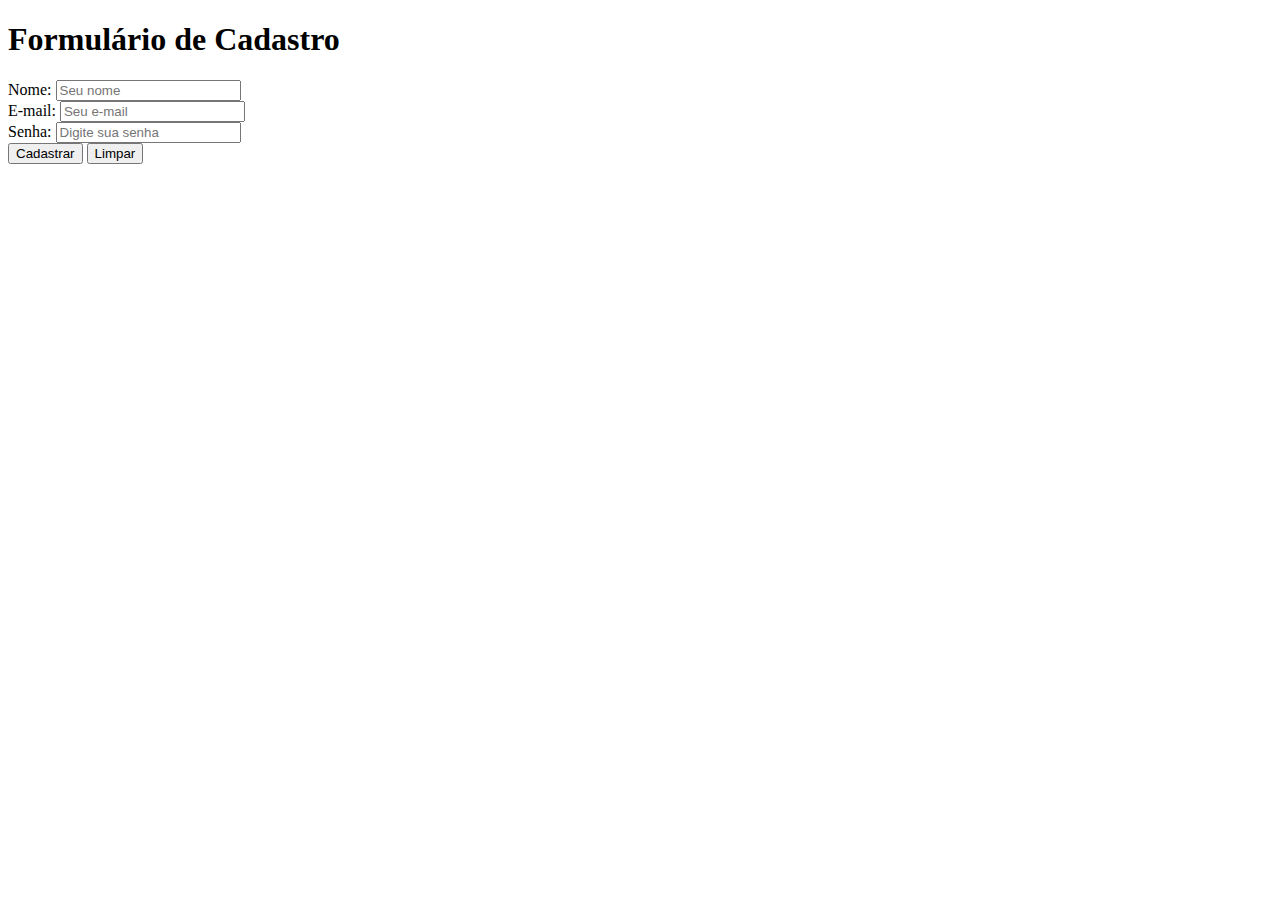
<file: index.html>
<!DOCTYPE html>
<html lang="pt-br">
<head>
    <meta charset="UTF-8">
    <meta http-equiv="X-UA-Compatible" content="IE=edge">
    <meta name="viewport" content="width=device-width, initial-scale=1.0">
    <title>Formulário de Cadastro</title>
</head>
<body>
    <h1><b>Formulário de Cadastro</b></h1>
    <form>
        <div>
            <label for="nome">Nome:</label> 
            <input type="text" id="nome" placeholder="Seu nome" /><br />
        </div>
        <div>
            <label for="email">E-mail:</label>
            <input type="email" id="email" placeholder="Seu e-mail" name="usuario_email" /><br />
        </div>
        <div>
            <label for="password">Senha:</label>
            <input type="password" id="password" placeholder="Digite sua senha"/>
        </div>
        <div>
            <button type="submit">
                Cadastrar
            </button>
            <button type="reset">
                Limpar
            </button>
        </div>
    </form>
</body>
</html>
</file>
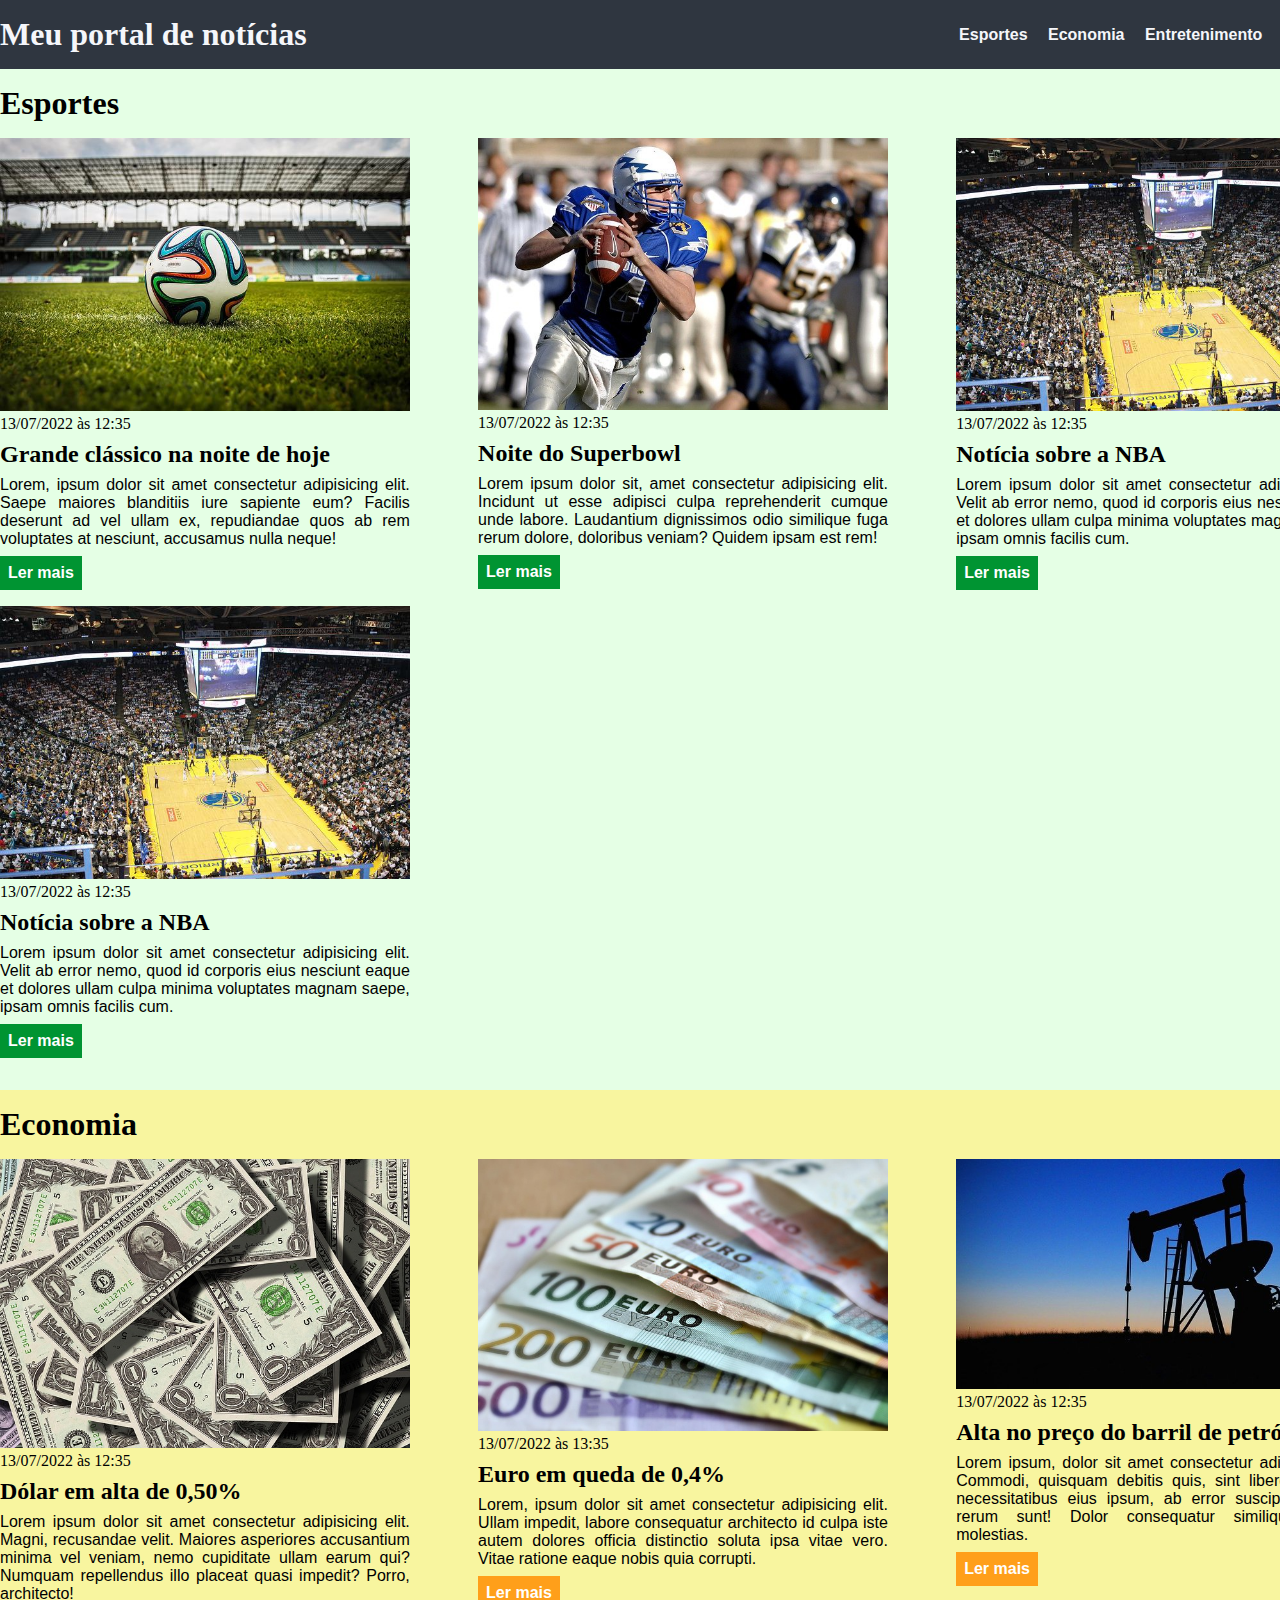
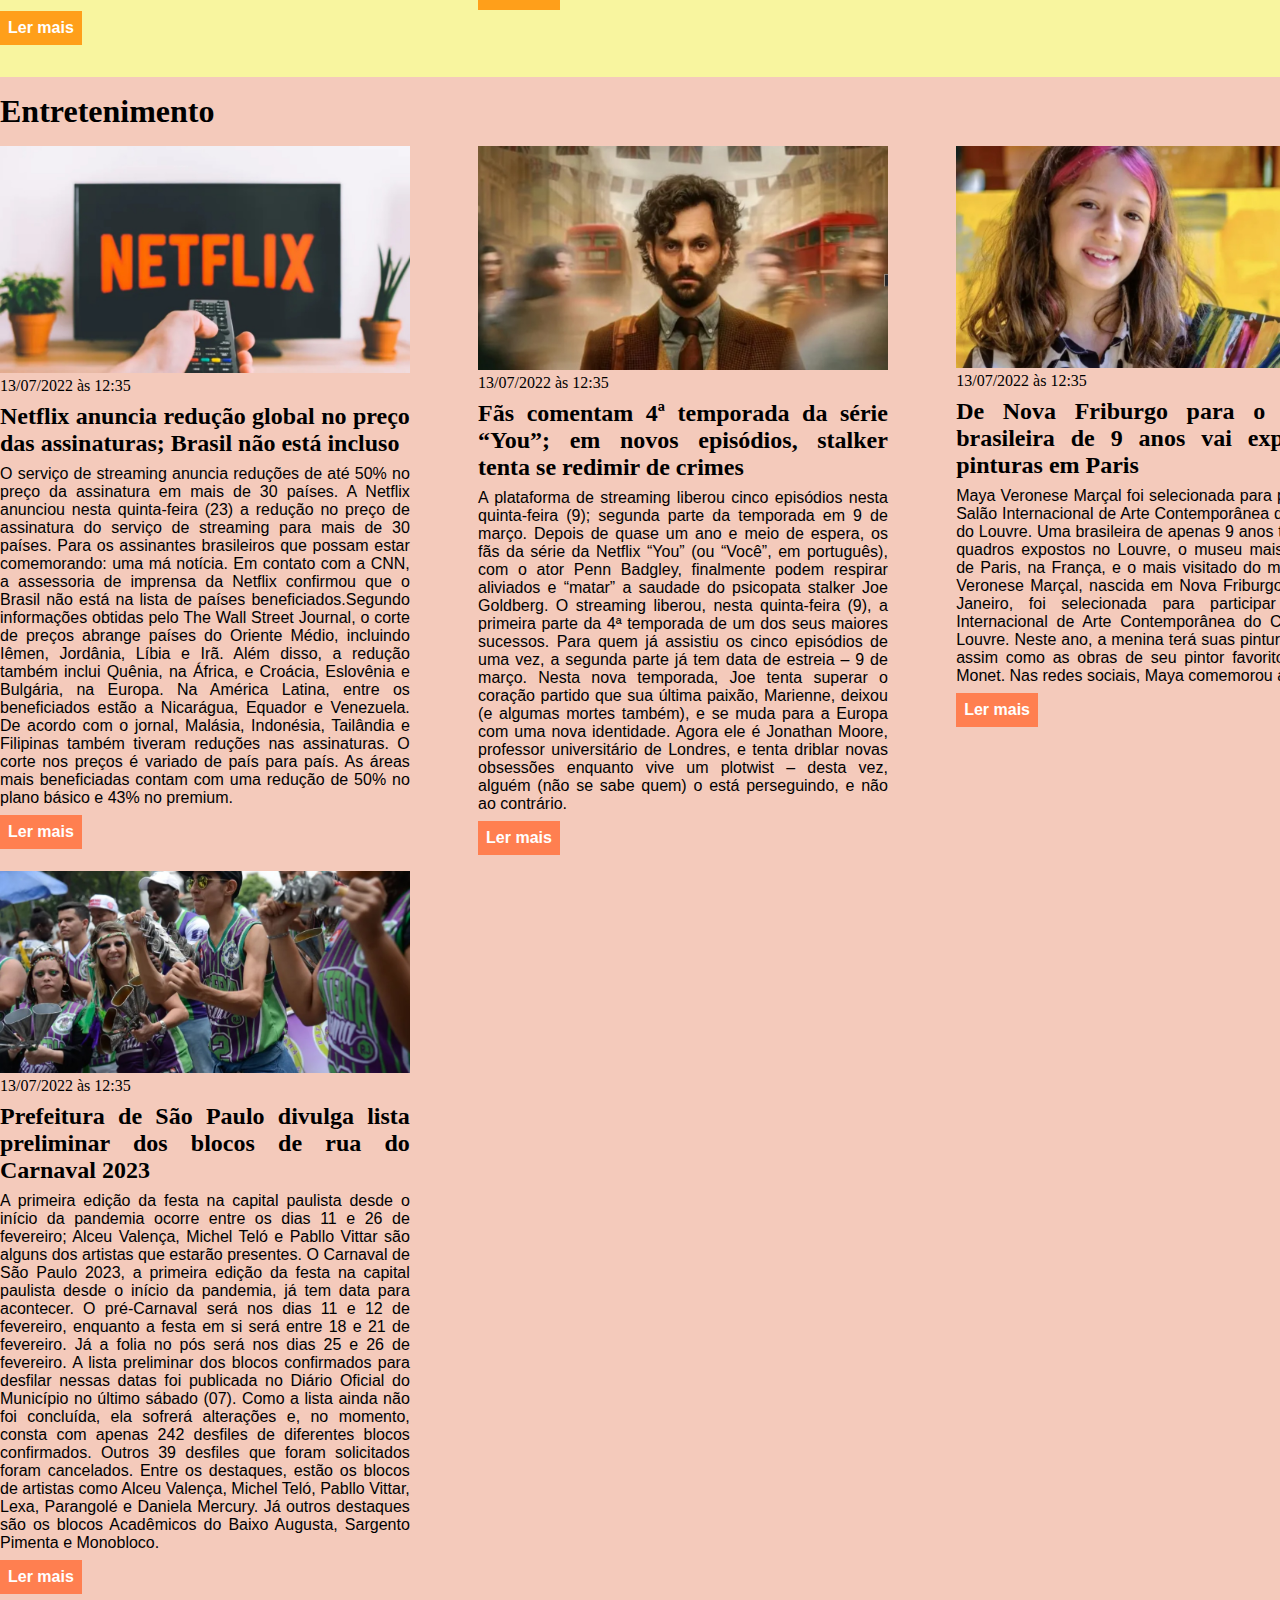
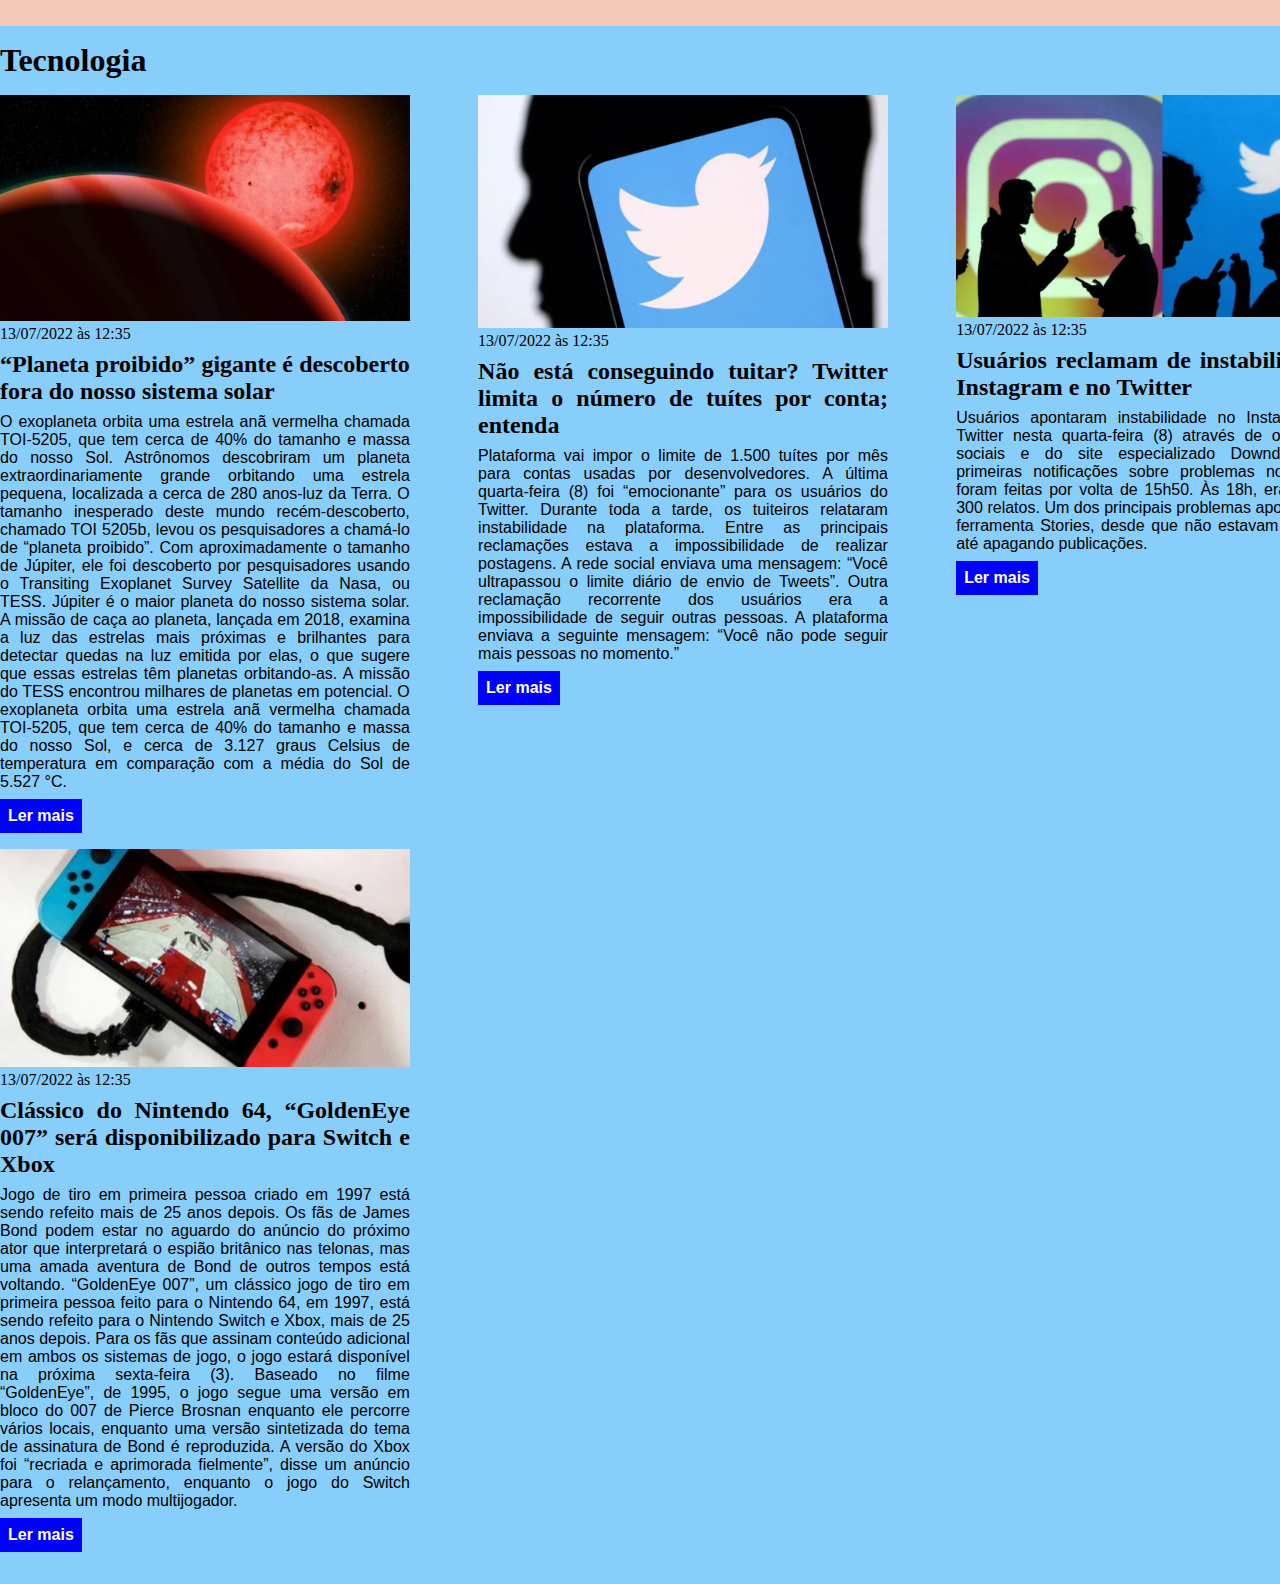
<file: exercicio_css/index.html>
<!DOCTYPE html>
<html lang="pt-br">
<head>
    <meta charset="UTF-8">
    <meta http-equiv="X-UA-Compatible" content="IE=edge">
    <meta name="viewport" content="width=device-width, initial-scale=1.0">
    <title>Portal de notícias</title>
    <link rel="stylesheet" href="./main.css" />
</head>
<body>
    <header>
        <div class="container">
            <h1>Meu portal de notícias</h1>
            <nav>
                <ul>
                    <li>
                        <a href="#sports" title="Ir para a seção de esportes">Esportes</a>
                    <li>
                        <a href="#economy" title="Ir para a aseção de notícias">Economia</a>
                    </li>
                    <li>
                        <a href="#Entretenimento" title="Ir para a seção de Entetenimento">Entretenimento</a>
                    </li>
                    <li>
                        <a href="#Tecnologia" title="Ir para a seção de Tecnologia">Tecnologia</a>
                    </li>
                </ul>
            </nav>
        </div>
    </header>
    <section id="sports">
        <div class="container">
            <h2>Esportes</h2>
            <div class="articles">
                <article>
                    <img src="./imagens/futebol.jpg" alt="Bola de futebol no gramado" />
                    <header>
                        <time class="creation-date">13/07/2022 às 12:35</time>
                    </header>
                    <h3>Grande clássico na noite de hoje</h3>
                    <p>
                        Lorem, ipsum dolor sit amet consectetur adipisicing elit. Saepe maiores blanditiis iure sapiente eum? Facilis deserunt ad vel ullam ex, repudiandae quos ab rem voluptates at nesciunt, accusamus nulla neque!
                    </p>
                    <a href="#" title="Leia a notícia completa">Ler mais</a>
                </article>
                <article>
                    <img src="./imagens/futebol-americano.jpg" alt="Jogador de futebol americano corredno com a bola na mão" />
                <header>
                    <time>13/07/2022 às 12:35</time>
                </header>
                <h3>Noite do Superbowl</h3>
                <p>
                    Lorem ipsum dolor sit, amet consectetur adipisicing elit. Incidunt ut esse adipisci culpa reprehenderit cumque unde labore. Laudantium dignissimos odio similique fuga rerum dolore, doloribus veniam? Quidem ipsam est rem!
                </p>
                    <a href="#" title="Leia a notícia completa">Ler mais</a>   
                </article>
                <article>
                    <img src="./imagens/basquete.jpg" title="Vista érea de uma quadra de basquete" />
                    <header>
                        <time>13/07/2022 às 12:35</time>
                    </header>
                    <h3>Notícia sobre a NBA</h3>
                    <p>
                        Lorem ipsum dolor sit amet consectetur adipisicing elit. Velit ab error nemo, quod id corporis eius nesciunt eaque et dolores ullam culpa minima voluptates magnam saepe, ipsam omnis facilis cum.
                    </p>
                    <a href="Leia a notícia completa">Ler mais</a>
                </article>
                <article>
                    <img src="./imagens/basquete.jpg" title="Vista érea de uma quadra de basquete" />
                    <header>
                        <time>13/07/2022 às 12:35</time>
                    </header>
                    <h3>Notícia sobre a NBA</h3>
                    <p>
                        Lorem ipsum dolor sit amet consectetur adipisicing elit. Velit ab error nemo, quod id corporis eius nesciunt eaque et dolores ullam culpa minima voluptates magnam saepe, ipsam omnis facilis cum.
                    </p>
                    <a href="Leia a notícia completa">Ler mais</a>
                </article>
            </div>
        </div>
    </section>
    <section id="economy">
        <div class="container">
            <h2>Economia</h2>
            <div class="articles">
                <article>
                    <img src="./imagens/dolares.jpg" alt="Muitos dólares" />
                    <header>
                        <time>13/07/2022 às 12:35</time>
                    </header>
                    <h3>Dólar em alta de 0,50%</h3>
                    <p>
                        Lorem ipsum dolor sit amet consectetur adipisicing elit. Magni, recusandae velit. Maiores asperiores accusantium minima vel veniam, nemo cupiditate ullam earum qui? Numquam repellendus illo placeat quasi impedit? Porro, architecto!
                    </p>
                    <a href="#" title="Leia a notícia completa">Ler mais</a>
                </article>
                <article>
                    <img src="./imagens/euro.jpg" alt="Várias notas de euro" />
                    <header>
                        <time>13/07/2022 às 13:35</time>
                    </header>
                        <h3>Euro em queda de 0,4%</h3>
                        <p>
                            Lorem, ipsum dolor sit amet consectetur adipisicing elit. Ullam impedit, labore consequatur architecto id culpa iste autem dolores officia distinctio soluta ipsa vitae vero. Vitae ratione eaque nobis quia corrupti.
                        </p>
                    <a href="#" title="Leia a notpicia completa">Ler mais</a>
                </article>
                <article>
                    <img src="./imagens/petroleo.jpg" alt="Extração de petróleo" />
                    <header>
                        <time>13/07/2022 às 12:35</time>
                    </header>
                    <h3>Alta no preço do barril de petróleo</h3>
                    <p>
                        Lorem ipsum, dolor sit amet consectetur adipisicing elit. Commodi, quisquam debitis quis, sint libero dicta eos necessitatibus eius ipsum, ab error suscipit molestias rerum sunt! Dolor consequatur similique veniam molestias.
                    </p>
                    <a href="#" title="Leia a notícia completa">Ler mais</a>
                </article>
            </div>
        </div>
    </section>
    <section id="Entretenimento">
        <div class="container">
            <h2>Entretenimento</h2>
            <div class="articles">
                <article>
                    <img src="./imagens/netflix.jpg" alt="Pessoa com controle na mão ligando a tv com netflix" />
                    <header>
                        <time>13/07/2022 às 12:35</time>
                    </header>
                    <h3>Netflix anuncia redução global no preço das assinaturas; Brasil não está incluso</h3>
                    <p>
                        O serviço de streaming anuncia reduções de até 50% no preço da assinatura em mais de 30 países. A Netflix anunciou nesta quinta-feira (23) a redução no preço de assinatura do serviço de streaming para mais de 30 países.

                        Para os assinantes brasileiros que possam estar comemorando: uma má notícia. Em contato com a CNN, a assessoria de imprensa da Netflix confirmou que o Brasil não está na lista de países beneficiados.Segundo informações obtidas pelo The Wall Street Journal, o corte de preços abrange países do Oriente Médio, incluindo Iêmen, Jordânia, Líbia e Irã. Além disso, a redução também inclui Quênia, na África, e Croácia, Eslovênia e Bulgária, na Europa.

                        Na América Latina, entre os beneficiados estão a Nicarágua, Equador e Venezuela. De acordo com o jornal, Malásia, Indonésia, Tailândia e Filipinas também tiveram reduções nas assinaturas.
                        
                        O corte nos preços é variado de país para país. As áreas mais beneficiadas contam com uma redução de 50% no plano básico e 43% no premium.
                    </p>
                    <a href="#" title="Leia a notícia completa">Ler mais</a>
                </article>

                <article>
                    <img src="./imagens/you.jpg" alt="Foto do personagem principal da série YOU" />
                    <header>
                        <time>13/07/2022 às 12:35</time>
                    </header>
                    <h3>Fãs comentam 4ª temporada da série “You”; em novos episódios, stalker tenta se redimir de crimes</h3>
                    <p>
                        A plataforma de streaming liberou cinco episódios nesta quinta-feira (9); segunda parte da temporada em 9 de março. Depois de quase um ano e meio de espera, os fãs da série da Netflix “You” (ou “Você”, em português), com o ator Penn Badgley, finalmente podem respirar aliviados e “matar” a saudade do psicopata stalker Joe Goldberg.

                        O streaming liberou, nesta quinta-feira (9), a primeira parte da 4ª temporada de um dos seus maiores sucessos. Para quem já assistiu os cinco episódios de uma vez, a segunda parte já tem data de estreia – 9 de março.
                        
                        Nesta nova temporada, Joe tenta superar o coração partido que sua última paixão, Marienne, deixou (e algumas mortes também), e se muda para a Europa com uma nova identidade.
                        
                        Agora ele é Jonathan Moore, professor universitário de Londres, e tenta driblar novas obsessões enquanto vive um plotwist – desta vez, alguém (não se sabe quem) o está perseguindo, e não ao contrário.
                    </p>
                    <a href="#" title="Leia a notícia completa">Ler mais</a>
                </article>

                <article>
                    <img src="./imagens/menina.jpg" alt="Menina brasileira de 9 anos" />
                    <header>
                        <time>13/07/2022 às 12:35</time>
                    </header>
                    <h3>De Nova Friburgo para o Louvre: brasileira de 9 anos vai expor suas pinturas em Paris</h3>
                    <p>
                        Maya Veronese Marçal foi selecionada para participar do Salão Internacional de Arte Contemporânea do Carrousel do Louvre. Uma brasileira de apenas 9 anos terá os seus quadros expostos no Louvre, o museu mais importante de Paris, na França, e o mais visitado do mundo.

                        Maya Veronese Marçal, nascida em Nova Friburgo, no Rio de Janeiro, foi selecionada para participar do Salão Internacional de Arte Contemporânea do Carrousel do Louvre. Neste ano, a menina terá suas pinturas expostas assim como as obras de seu pintor favorito: o francês Monet.
                        
                        Nas redes sociais, Maya comemorou a conquista.
                    </p>
                    <a href="#" title="Leia a notícia completa">Ler mais</a>
                </article>

                <article>
                    <img src="./imagens/carnaval.jpg" alt="Pessoas pulando carnaval" />
                    <header>
                        <time>13/07/2022 às 12:35</time>
                    </header>
                    <h3>Prefeitura de São Paulo divulga lista preliminar dos blocos de rua do Carnaval 2023</h3>
                    <p>
                        A primeira edição da festa na capital paulista desde o início da pandemia ocorre entre os dias 11 e 26 de fevereiro; Alceu Valença, Michel Teló e Pabllo Vittar são alguns dos artistas que estarão presentes. O Carnaval de São Paulo 2023, a primeira edição da festa na capital paulista desde o início da pandemia, já tem data para acontecer. O pré-Carnaval será nos dias 11 e 12 de fevereiro, enquanto a festa em si será entre 18 e 21 de fevereiro. Já a folia no pós será nos dias 25 e 26 de fevereiro.

                        A lista preliminar dos blocos confirmados para desfilar nessas datas foi publicada no Diário Oficial do Município no último sábado (07). Como a lista ainda não foi concluída, ela sofrerá alterações e, no momento, consta com apenas 242 desfiles de diferentes blocos confirmados. Outros 39 desfiles que foram solicitados foram cancelados.
                        
                        Entre os destaques, estão os blocos de artistas como Alceu Valença, Michel Teló, Pabllo Vittar, Lexa, Parangolé e Daniela Mercury. Já outros destaques são os blocos Acadêmicos do Baixo Augusta, Sargento Pimenta e Monobloco.
                    </p>
                    <a href="#" title="Leia a notícia completa">Ler mais</a>
                </article>
            </div>
        </div>
    </section>
    <section id="Tecnologia">
        <div class="container">
            <h2>Tecnologia</h2>
            <div class="articles">
                <article>
                    <img src="./imagens/planeta.jpg" alt="Planeta vermelho" />
                    <header>
                        <time>13/07/2022 às 12:35</time>
                    </header>
                    <h3>“Planeta proibido” gigante é descoberto fora do nosso sistema solar</h3>
                    <p>
                        O exoplaneta orbita uma estrela anã vermelha chamada TOI-5205, que tem cerca de 40% do tamanho e massa do nosso Sol. Astrônomos descobriram um planeta extraordinariamente grande orbitando uma estrela pequena, localizada a cerca de 280 anos-luz da Terra.

                        O tamanho inesperado deste mundo recém-descoberto, chamado TOI 5205b, levou os pesquisadores a chamá-lo de “planeta proibido”.
                        
                        Com aproximadamente o tamanho de Júpiter, ele foi descoberto por pesquisadores usando o Transiting Exoplanet Survey Satellite da Nasa, ou TESS. Júpiter é o maior planeta do nosso sistema solar.
                        
                        A missão de caça ao planeta, lançada em 2018, examina a luz das estrelas mais próximas e brilhantes para detectar quedas na luz emitida por elas, o que sugere que essas estrelas têm planetas orbitando-as. A missão do TESS encontrou milhares de planetas em potencial.
                        
                        O exoplaneta orbita uma estrela anã vermelha chamada TOI-5205, que tem cerca de 40% do tamanho e massa do nosso Sol, e cerca de 3.127 graus Celsius de temperatura em comparação com a média do Sol de 5.527 °C.
                    </p>
                    <a href="#" title="Leia a notícia completa">Ler mais</a>
                </article>

                <article>
                    <img src="./imagens/twitter.jpg" alt="Foto do celular mostrando Twitter" />
                    <header>
                        <time>13/07/2022 às 12:35</time>
                    </header>
                    <h3>Não está conseguindo tuitar? Twitter limita o número de tuítes por conta; entenda</h3>
                    <p>
                        Plataforma vai impor o limite de 1.500 tuítes por mês para contas usadas por desenvolvedores. A última quarta-feira (8) foi “emocionante” para os usuários do Twitter. Durante toda a tarde, os tuiteiros relataram instabilidade na plataforma.

                        Entre as principais reclamações estava a impossibilidade de realizar postagens. A rede social enviava uma mensagem: “Você ultrapassou o limite diário de envio de Tweets”.
                        
                        Outra reclamação recorrente dos usuários era a impossibilidade de seguir outras pessoas. A plataforma enviava a seguinte mensagem: “Você não pode seguir mais pessoas no momento.”
                    </p>
                    <a href="#" title="Leia a notícia completa">Ler mais</a>
                </article>

                <article>
                    <img src="./imagens/redes.jpg" alt="Logo instagram e Twitter" />
                    <header>
                        <time>13/07/2022 às 12:35</time>
                    </header>
                    <h3>Usuários reclamam de instabilidade no Instagram e no Twitter</h3>
                    <p>
                        Usuários apontaram instabilidade no Instagram e no Twitter nesta quarta-feira (8) através de outras redes sociais e do site especializado Downdetector.

                        As primeiras notificações sobre problemas no Instagram foram feitas por volta de 15h50. Às 18h, eram mais de 300 relatos.

                        Um dos principais problemas apontados é da ferramenta Stories, desde que não estavam carregando até apagando publicações.
                    </p>
                    <a href="#" title="Leia a notícia completa">Ler mais</a>
                </article>

                <article>
                    <img src="./imagens/nintendo.jpg" alt="Foto de um nintendo" />
                    <header>
                        <time>13/07/2022 às 12:35</time>
                    </header>
                    <h3>Clássico do Nintendo 64, “GoldenEye 007” será disponibilizado para Switch e Xbox</h3>
                    <p>
                        Jogo de tiro em primeira pessoa criado em 1997 está sendo refeito mais de 25 anos depois. Os fãs de James Bond podem estar no aguardo do anúncio do próximo ator que interpretará o espião britânico nas telonas, mas uma amada aventura de Bond de outros tempos está voltando.

                        “GoldenEye 007”, um clássico jogo de tiro em primeira pessoa feito para o Nintendo 64, em 1997, está sendo refeito para o Nintendo Switch e Xbox, mais de 25 anos depois. Para os fãs que assinam conteúdo adicional em ambos os sistemas de jogo, o jogo estará disponível na próxima sexta-feira (3).
                        
                        Baseado no filme “GoldenEye”, de 1995, o jogo segue uma versão em bloco do 007 de Pierce Brosnan enquanto ele percorre vários locais, enquanto uma versão sintetizada do tema de assinatura de Bond é reproduzida. A versão do Xbox foi “recriada e aprimorada fielmente”, disse um anúncio para o relançamento, enquanto o jogo do Switch apresenta um modo multijogador.
                    </p>
                    <a href="#" title="Leia a notícia completa">Ler mais</a>
                </article>

</body>
</html>
</file>
<file: exercicio_css/main.css>
/*Para fazer a tag chamar o arquivo CSS, usa a tag "link": <link rel="stylesheet href="./main.css" />  

Sintaxe base do CSS: 

seletor {
    propriedade: valor;
}

Selecionar um elemento a partir do ID: Usa #. Ex: #sports; ID é único na página;

Selecionar um elemento a partir da class. Usa ".". Ex: .creation-date;

Tributo do CSS "Box-sizing" encaixa as propriedades para ficar com o tamanho final do heigth;


*/

* {
    box-sizing: border-box;
    margin: 0;
    padding: 0; 
}  /*resetar css, sempre no inicio, muda todos os elementos da tela*/


body > header { /*usa o sinal ">" para editar o header que é filho direto do body (body = elemeto pai)*/
    background-color: #2f3640; /*body (elemento pai do html, todo conteúdo fica dentro do body)*/
    padding: 16px 0; /*espaçamento cabeçalho 16px no topo nas laterais 0*/
    color: #f5f6fa;
}

header .container { /*selecionou a tag container dentro do elemento header*/
    display: flex; /*um elemento ao lado do outro no cabeçalho*/
    align-items: center; /*alinhar para o centro os objetos do cabeçalho*/
    justify-content: space-between; 
}

header li{  /*Cabeçalho, vai fazer a modificação em todos os li*/
    display: inline; /*a propriedade Display configura a forma que o elemento será exibido. Deixar em linha (esporte, economia)*/
    font-family: Arial, Helvetica, sans-serif;
    font-weight: bold;
    margin-left: 16px;
}

header li a { /*colocar cor na "esportes e economia" no cabeçalho*/
    color: #f5f6fa;
    text-decoration: none;
}

.container {
    width: 1366px; /*largura de um notebook padrão hd*/
    margin: 0 auto; /*topo e embaixo 0 e esquerda e direia auto*/
}

.articles {
    display: flex; /*matém os articles um ao lado do outro*/
    flex-wrap: wrap; /*prorpiedade para quando adicionar um novo article, ele vi paa baixo ao invés de continuar linha*/
    justify-content: space-between; /*divide o espaço que sobrou entre os itens (articles 10%)*/
    text-align:justify;
}

.articles article img {
    width:100% /*largura da imagem vai ser 100%, ajusta imagem de acordo com o texto*/
    /*height: 180px; quando limita a altura a largura se ajusta e mantém proporção*/
}

.articles article {
    width: 30%; /*100% divididos em 3 articles*/
}

section { /*espaçamento das seções*/
    padding: 16px 0;
}

section h2, /*editar títulos das seções */
    .articles article { /*segundo seletor, para reaproveitar a regra usa a ","*/
    margin-bottom: 16px; /*colocar margem no canto inferior*/
}

.articles article h3{ /*aplicar margem no título da notícia*/
    margin-top: 8px;
    margin-bottom: 8px;
}

.articles article a { /*dar ao link uma cara de botão*/
    background-color: blue;
    color: #fff;
    padding: 8px;
    display: inline-block; /*tirar a sobreposição de conteúdo do botão em cima do texto*/
    text-decoration: none; /*removendo o underline do botão ler mais*/
    font-weight: bold; 
    margin-top: 8px;
}

.articles article a:hover {/*aplicando um efeito aos botões, quando passar o mouse por cima. Para selecionar o estado do elemento usa :hover */
    text-decoration: underline;
}

.articles article p,
.articles article a { /*mudando a fonte do artigo + título do artigo*/
    font-family: Arial, Helvetica, sans-serif;
}

.articles article h3 {
    font-size: 24px; /*aumentando a fonte do título do artigo*/
}

section h2 {
    font-size: 32px; /*deixando a fonte do título da section maior*/
}

#sports {
    background-color: rgba(0, 255, 0, 0.1);
}

#sports .articles article a {
    background-color: #009432;
}

#economy {
    background-color: #f8f59f;
}

#economy .articles article a {
    background-color: #ff9f1a;
}

#Entretenimento {
    background-color: rgb(244, 202, 187);
}

#Entretenimento .articles article a {
    background-color:coral;
}

#Tecnologia {
    background-color: lightskyblue;
}
</file>
